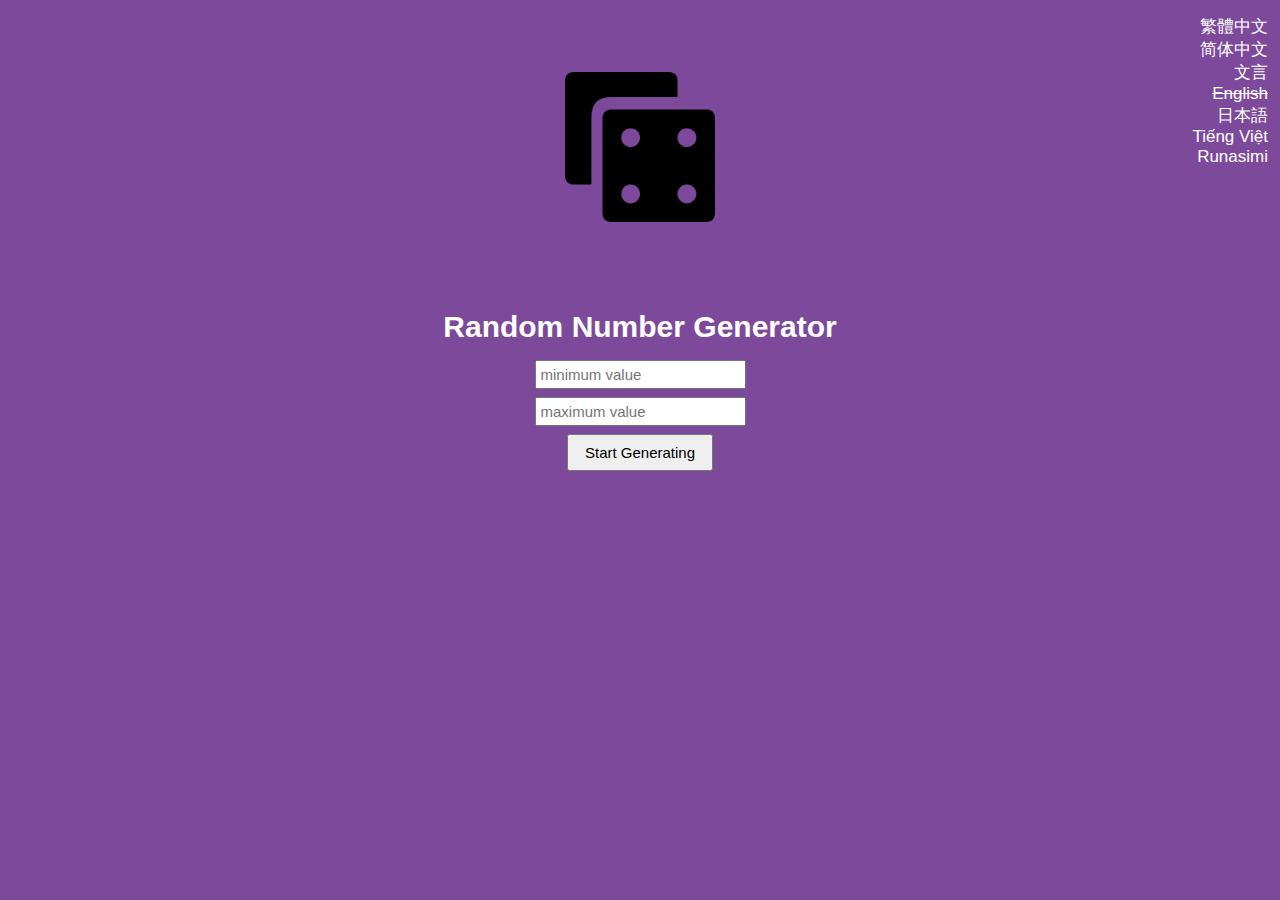
<file: en/index.html>
<!DOCTYPE html>
<html lang="en">
<head>
    <meta charset="UTF-8">
    <title>Random Number Generator</title>
    <link rel="stylesheet" href="../src/style.css?v=230808">
    <link rel="icon" type="image/png" href="../src/icon.png?v=230806">
    <link rel="apple-touch-icon" sizes="180x180" href="../src/icon.png?v=230806">
</head>
<body>
    <div class="head">
      <div class="language-selector">
        <li><a class="language2" href="../zh-TW">繁體中文</a></li>
        <li><a class="language2" href="../zh-CN/">简体中文</a></li>
        <li><a class="language2" href="../zh-classical/">文言</a></li>
        <li><a class="language1" href="../en/">English</a></li>
        <li><a class="language2" href="../ja/">日本語</a></li>
        <li><a class="language2" href="../vi/">Tiếng Việt</a></li>
        <li><a class="language2" href="../qu/">Runasimi</a></li>
      </div>
      <div class="img">
        <img class="logo" src="../src/logo.png?v=230806">
      </div>
    </div>
    <div class="body">
      <h1>Random Number Generator</h1>
      <input type="number" id="minInput" placeholder="minimum value">
      <br>
      <input type="number" id="maxInput" placeholder="maximum value">
      <br>
      <button id="generateButton" onclick="generateRandomNumber()">Start Generating</button>
      <br>
      <p id="result"></p>
    </div>
    <script>
        function generateRandomNumber() {
            var minInput = document.getElementById("minInput").value;
            var maxInput = document.getElementById("maxInput").value;
            var resultElement = document.getElementById("result");

            if (minInput.trim() === "" || maxInput.trim() === "") {
                resultElement.textContent = "Please enter a valid number range.";
                return;
            }

            var minValue = parseInt(minInput);
            var maxValue = parseInt(maxInput);

            if (isNaN(minValue) || isNaN(maxValue)) {
                resultElement.textContent = "Please enter a valid number range.";
                return;
            }

            if (minValue > maxValue) {
                resultElement.textContent = "Please enter the correct range, the minimum value should be less than or equal to the maximum value.";
                return;
            }

            var randomNumber = Math.floor(Math.random() * (maxValue - minValue + 1)) + minValue;
            resultElement.textContent = "Random Number: " + randomNumber;
        }
    </script>
</body>
</html>
</file>
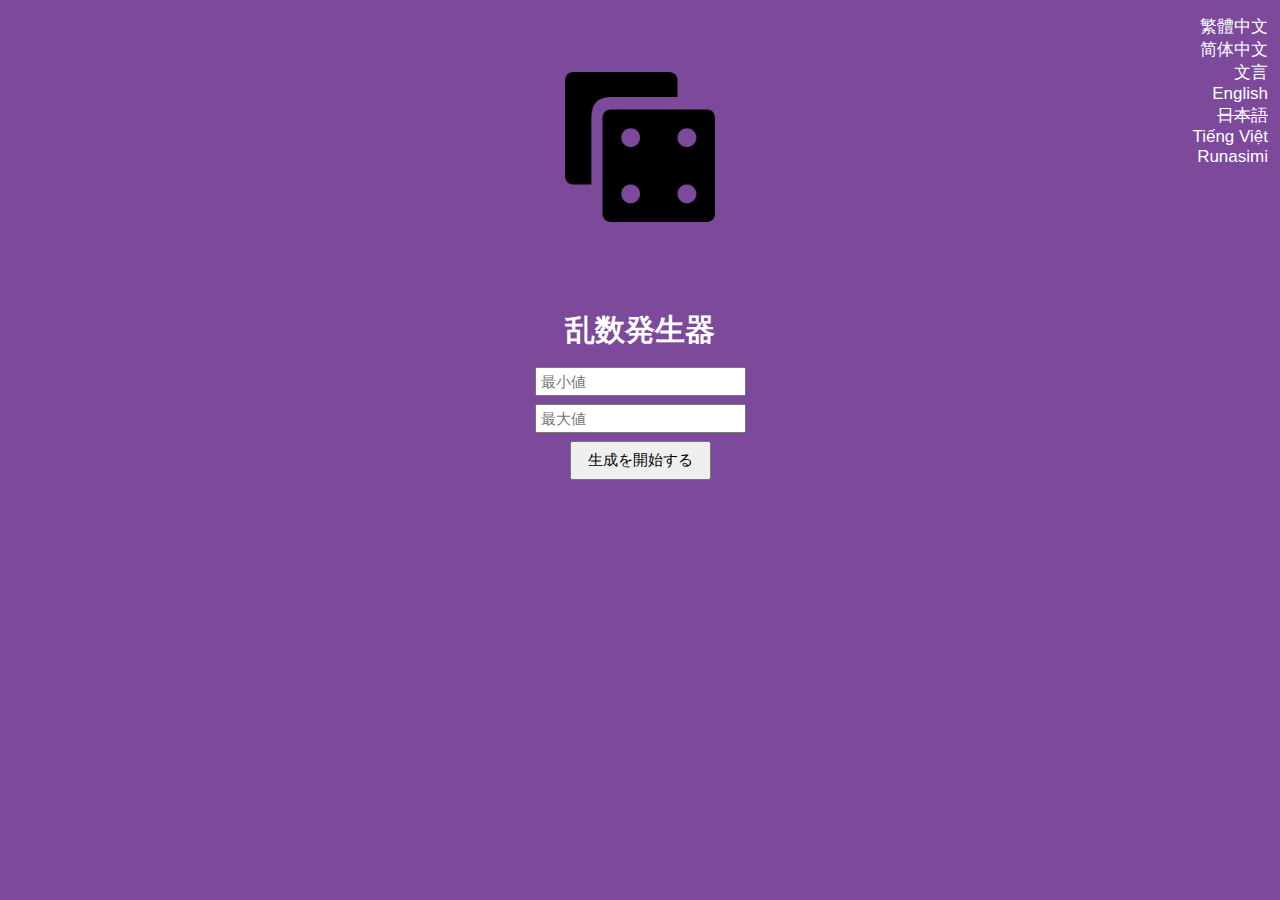
<file: ja/index.html>
<!DOCTYPE html>
<html lang="ja">
<head>
    <meta charset="UTF-8">
    <title>乱数発生器</title>
    <link rel="stylesheet" href="../src/style.css?v=230808">
    <link rel="icon" type="image/png" href="../src/icon.png?v=230806">
    <link rel="apple-touch-icon" sizes="180x180" href="../src/icon.png?v=230806">
</head>
<body>
    <div class="head">
      <div class="language-selector">
        <li><a class="language2" href="../zh-TW">繁體中文</a></li>
        <li><a class="language2" href="../zh-CN/">简体中文</a></li>
        <li><a class="language2" href="../zh-classical/">文言</a></li>
        <li><a class="language2" href="../en/">English</a></li>
        <li><a class="language1" href="../ja/">日本語</a></li>
        <li><a class="language2" href="../vi/">Tiếng Việt</a></li>
        <li><a class="language2" href="../qu/">Runasimi</a></li>
      </div>
      <div class="img">
        <img class="logo" src="../src/logo.png?v=230806">
      </div>
    </div>
    <div class="body">
      <h1>乱数発生器</h1>
      <input type="number" id="minInput" placeholder="最小値">
      <br>
      <input type="number" id="maxInput" placeholder="最大値">
      <br>
      <button id="generateButton" onclick="generateRandomNumber()">生成を開始する</button>
      <br>
      <p id="result"></p>
    </div>
    <script>
        function generateRandomNumber() {
            var minInput = document.getElementById("minInput").value;
            var maxInput = document.getElementById("maxInput").value;
            var resultElement = document.getElementById("result");

            if (minInput.trim() === "" || maxInput.trim() === "") {
                resultElement.textContent = "有効な範囲の数値を入力してください。";
                return;
            }

            var minValue = parseInt(minInput);
            var maxValue = parseInt(maxInput);

            if (isNaN(minValue) || isNaN(maxValue)) {
                resultElement.textContent = "有効な範囲の数値を入力してください。";
                return;
            }

            if (minValue > maxValue) {
                resultElement.textContent = "正しい範囲を入力してください。最小値は最大値以下である必要があります。";
                return;
            }

            var randomNumber = Math.floor(Math.random() * (maxValue - minValue + 1)) + minValue;
            resultElement.textContent = "乱数: " + randomNumber;
        }
    </script>
</body>
</html>
</file>
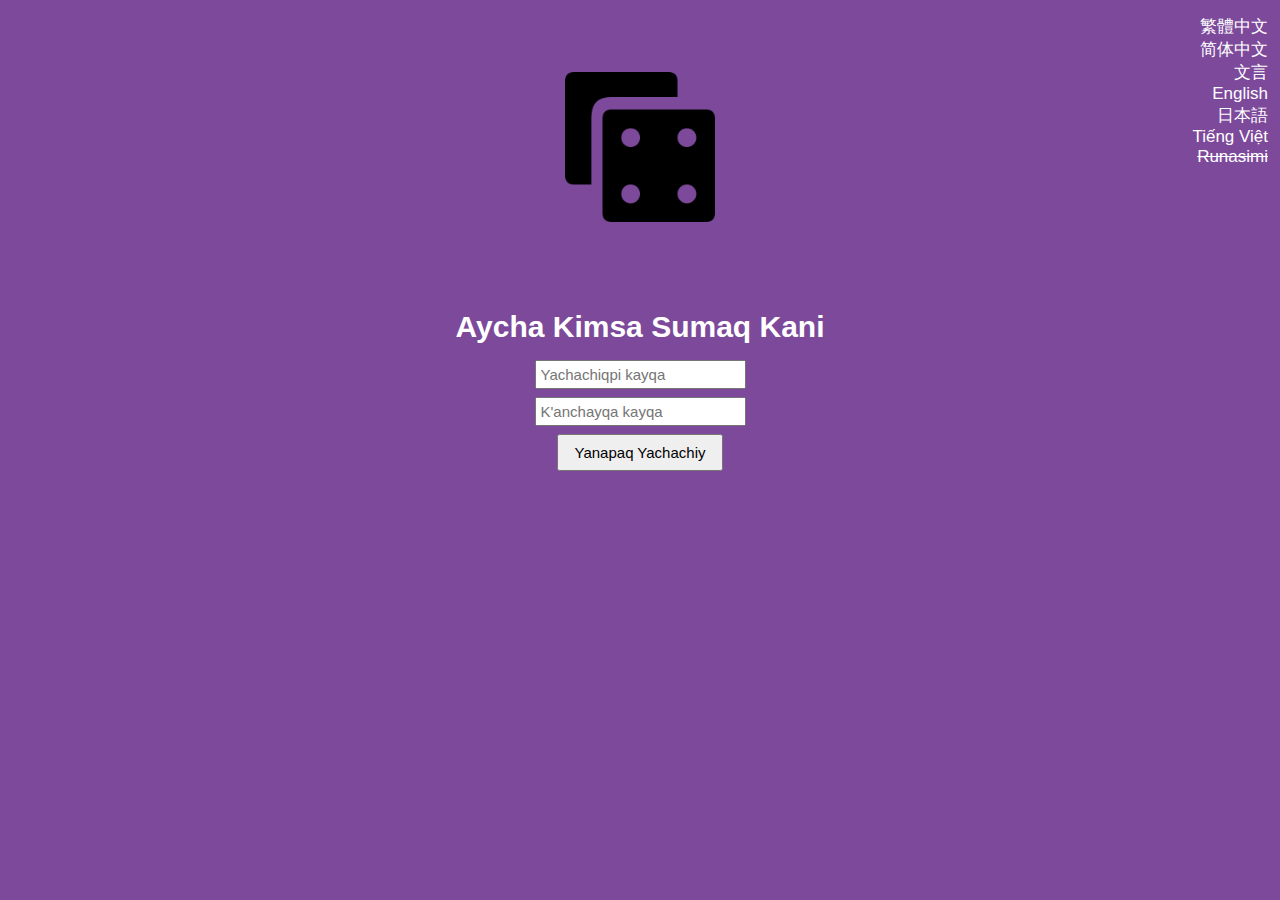
<file: qu/index.html>
<!DOCTYPE html>
<html lang="qu">
<head>
    <meta charset="UTF-8">
    <title>Aycha Kimsa Sumaq Kani</title>
    <link rel="stylesheet" href="../src/style.css?v=230808">
    <link rel="icon" type="image/png" href="../src/icon.png?v=230806">
    <link rel="apple-touch-icon" sizes="180x180" href="../src/icon.png?v=230806">
</head>
<body>
    <div class="head">
      <div class="language-selector">
        <li><a class="language2" href="../zh-TW">繁體中文</a></li>
        <li><a class="language2" href="../zh-CN/">简体中文</a></li>
        <li><a class="language2" href="../zh-classical/">文言</a></li>
        <li><a class="language2" href="../en/">English</a></li>
        <li><a class="language2" href="../ja/">日本語</a></li>
        <li><a class="language2" href="../vi/">Tiếng Việt</a></li>
        <li><a class="language1" href="../qu/">Runasimi</a></li>
      </div>
      <div class="img">
        <img class="logo" src="../src/logo.png?v=230806">
      </div>
    </div>
    <div class="body">
      <h1>Aycha Kimsa Sumaq Kani</h1>
      <input type="number" id="minInput" placeholder="Yachachiqpi kayqa">
      <br>
      <input type="number" id="maxInput" placeholder="K'anchayqa kayqa">
      <br>
      <button id="generateButton" onclick="generateRandomNumber()">Yanapaq Yachachiy</button>
      <br>
      <p id="result"></p>
    </div>
    <script>
        function generateRandomNumber() {
            var minInput = document.getElementById("minInput").value;
            var maxInput = document.getElementById("maxInput").value;
            var resultElement = document.getElementById("result");

            if (minInput.trim() === "" || maxInput.trim() === "") {
                resultElement.textContent = "Yupayqa munay ñiqinpi maypiriy.";
                return;
            }

            var minValue = parseInt(minInput);
            var maxValue = parseInt(maxInput);

            if (isNaN(minValue) || isNaN(maxValue)) {
                resultElement.textContent = "Yupayqa munay ñiqinpi maypiriy.";
                return;
            }

            if (minValue > maxValue) {
                resultElement.textContent = "Yupayqa qillqan kani, k'anchay ñiqinpi sutinmi k'anchay qillqapi yanapaq.";
                return;
            }

            var randomNumber = Math.floor(Math.random() * (maxValue - minValue + 1)) + minValue;
            resultElement.textContent = "Yanapaq Qillqa: " + randomNumber;
        }
    </script>
</body>
</html>
</file>
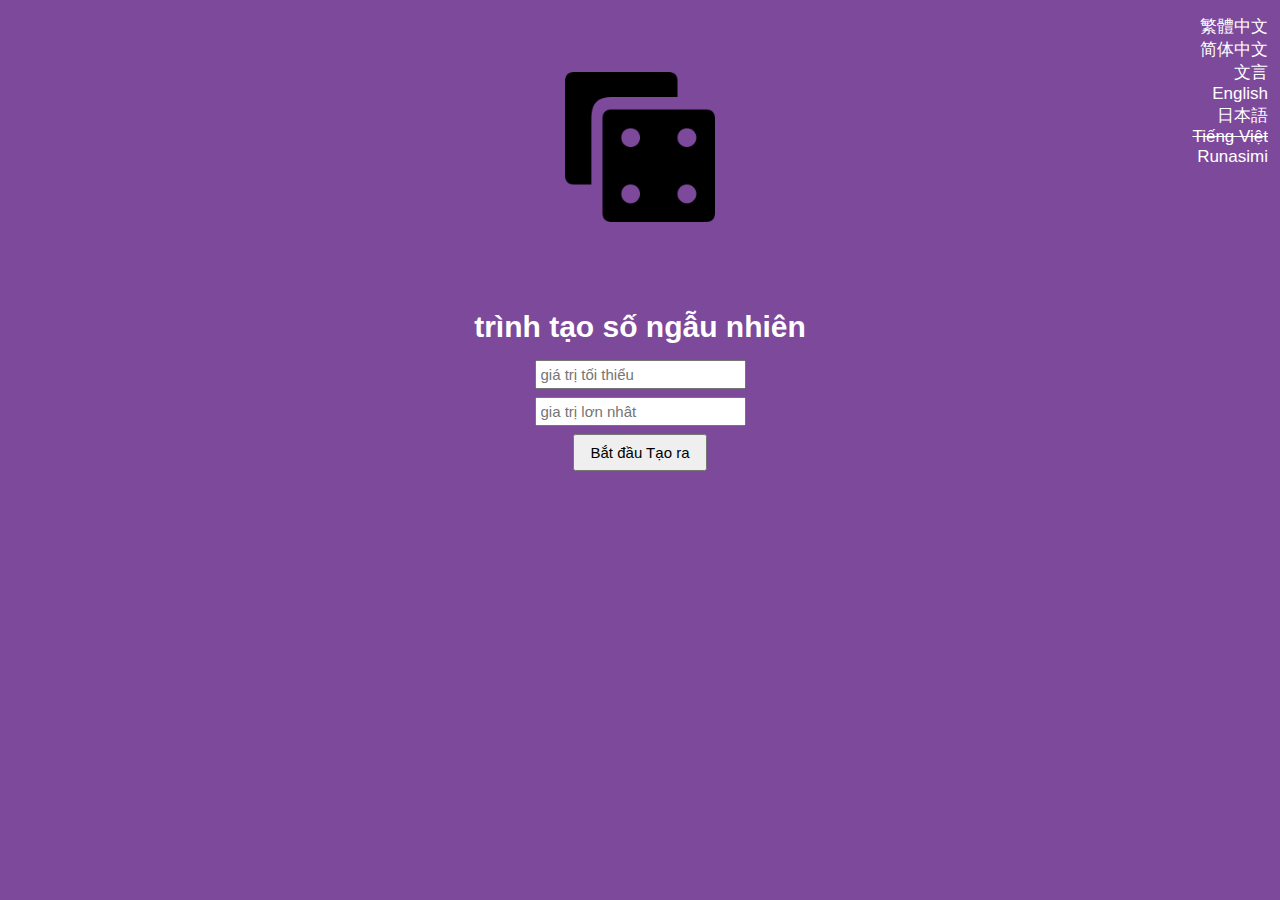
<file: vi/index.html>
<!DOCTYPE html>
<html lang="vi">
<head>
    <meta charset="UTF-8">
    <title>trình tạo số ngẫu nhiên</title>
    <link rel="stylesheet" href="../src/style.css?v=230808">
    <link rel="icon" type="image/png" href="../src/icon.png?v=230806">
    <link rel="apple-touch-icon" sizes="180x180" href="../src/icon.png?v=230806">
</head>
<body>
    <div class="head">
      <div class="language-selector">
        <li><a class="language2" href="../zh-TW">繁體中文</a></li>
        <li><a class="language2" href="../zh-CN/">简体中文</a></li>
        <li><a class="language2" href="../zh-classical/">文言</a></li>
        <li><a class="language2" href="../en/">English</a></li>
        <li><a class="language2" href="../ja/">日本語</a></li>
        <li><a class="language1" href="../vi/">Tiếng Việt</a></li>
        <li><a class="language2" href="../qu/">Runasimi</a></li>
      </div>
      <div class="img">
        <img class="logo" src="../src/logo.png?v=230806">
      </div>
    </div>
    <div class="body">
      <h1>trình tạo số ngẫu nhiên</h1>
      <input type="number" id="minInput" placeholder="giá trị tối thiểu">
      <br>
      <input type="number" id="maxInput" placeholder="gia trị lơn nhât">
      <br>
      <button id="generateButton" onclick="generateRandomNumber()">Bắt đầu Tạo ra</button>
      <br>
      <p id="result"></p>
    </div>
    <script>
        function generateRandomNumber() {
            var minInput = document.getElementById("minInput").value;
            var maxInput = document.getElementById("maxInput").value;
            var resultElement = document.getElementById("result");

            if (minInput.trim() === "" || maxInput.trim() === "") {
                resultElement.textContent = "Vui lòng nhập một dãy số hợp lệ.";
                return;
            }

            var minValue = parseInt(minInput);
            var maxValue = parseInt(maxInput);

            if (isNaN(minValue) || isNaN(maxValue)) {
                resultElement.textContent = "Vui lòng nhập một dãy số hợp lệ.";
                return;
            }

            if (minValue > maxValue) {
                resultElement.textContent = "Vui lòng nhập phạm vi chính xác, giá trị tối thiểu phải nhỏ hơn hoặc bằng giá trị tối đa.";
                return;
            }

            var randomNumber = Math.floor(Math.random() * (maxValue - minValue + 1)) + minValue;
            resultElement.textContent = "số ngẫu nhiên: " + randomNumber;
        }
    </script>
</body>
</html>
</file>
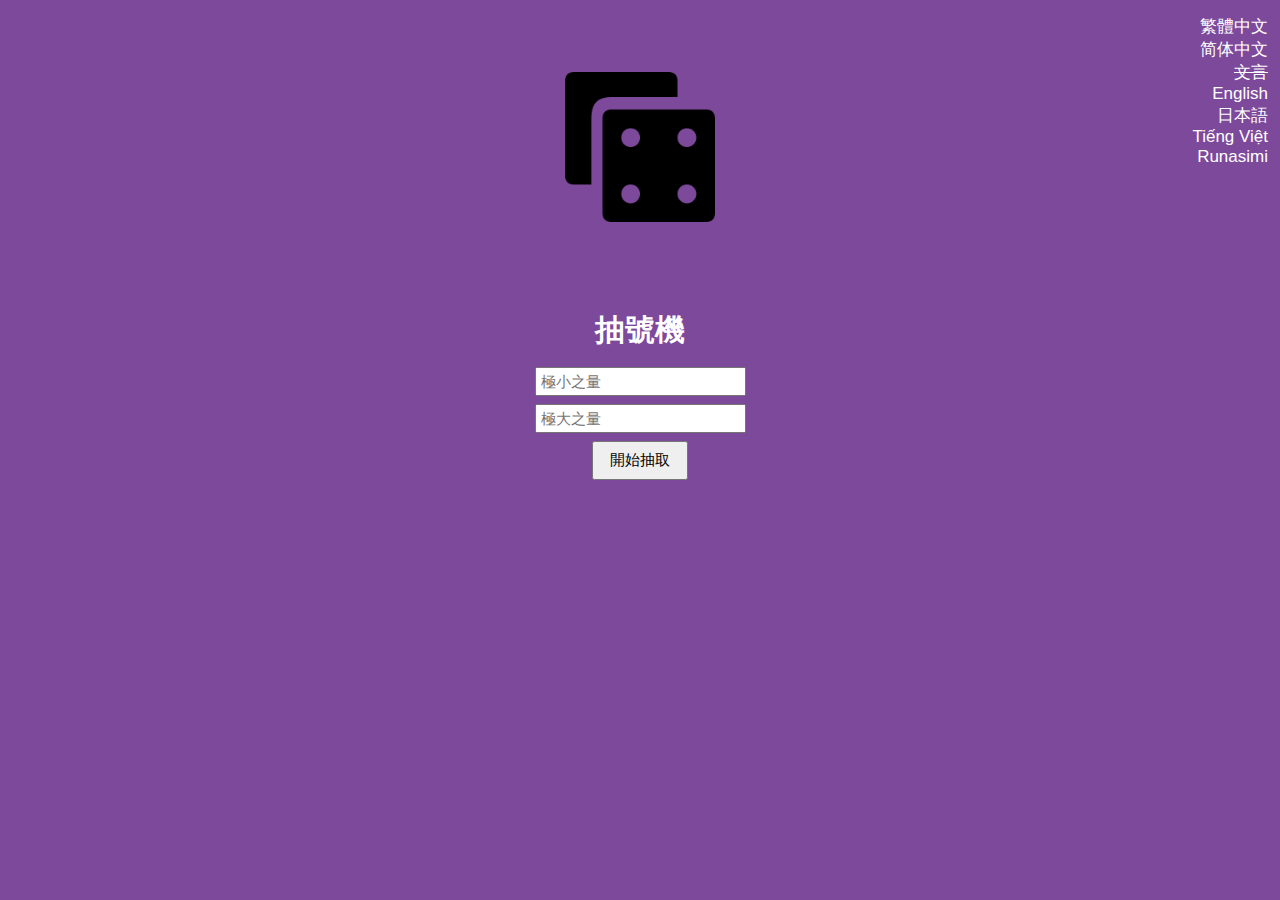
<file: zh-classical/index.html>
<!DOCTYPE html>
<html lang="zh-classical">
<head>
    <meta charset="UTF-8">
    <title>抽號機</title>
    <link rel="stylesheet" href="../src/style.css?v=230808">
    <link rel="icon" type="image/png" href="../src/icon.png?v=230806">
    <link rel="apple-touch-icon" sizes="180x180" href="../src/icon.png?v=230806">
</head>
<body>
    <div class="head">
      <div class="language-selector">
        <li><a class="language2" href="../zh-TW">繁體中文</a></li>
        <li><a class="language2" href="../zh-CN/">简体中文</a></li>
        <li><a class="language1" href="../zh-classical/">文言</a></li>
        <li><a class="language2" href="../en/">English</a></li>
        <li><a class="language2" href="../ja/">日本語</a></li>
        <li><a class="language2" href="../vi/">Tiếng Việt</a></li>
        <li><a class="language2" href="../qu/">Runasimi</a></li>
      </div>
      <div class="img">
        <img class="logo" src="../src/logo.png?v=230806">
      </div>
    </div>
    <div class="body">
      <h1>抽號機</h1>
      <input type="number" id="minInput" placeholder="極小之量">
      <br>
      <input type="number" id="maxInput" placeholder="極大之量">
      <br>
      <button id="generateButton" onclick="generateRandomNumber()">開始抽取</button>
      <br>
      <p id="result"></p>
    </div>
    <script>
        function generateRandomNumber() {
            var minInput = document.getElementById("minInput").value;
            var maxInput = document.getElementById("maxInput").value;
            var resultElement = document.getElementById("result");

            if (minInput.trim() === "" || maxInput.trim() === "") {
                resultElement.textContent = "請輸入有效之數字範圍。";
                return;
            }

            var minValue = parseInt(minInput);
            var maxValue = parseInt(maxInput);

            if (isNaN(minValue) || isNaN(maxValue)) {
                resultElement.textContent = "請輸入有效之數字範圍。";
                return;
            }

            if (minValue > maxValue) {
                resultElement.textContent = "請輸入正確之範圍，其最小當小於等於最大也。";
                return;
            }

            var randomNumber = Math.floor(Math.random() * (maxValue - minValue + 1)) + minValue;
            resultElement.textContent = "隨機數: " + randomNumber;
        }
    </script>
</body>
</html>
</file>
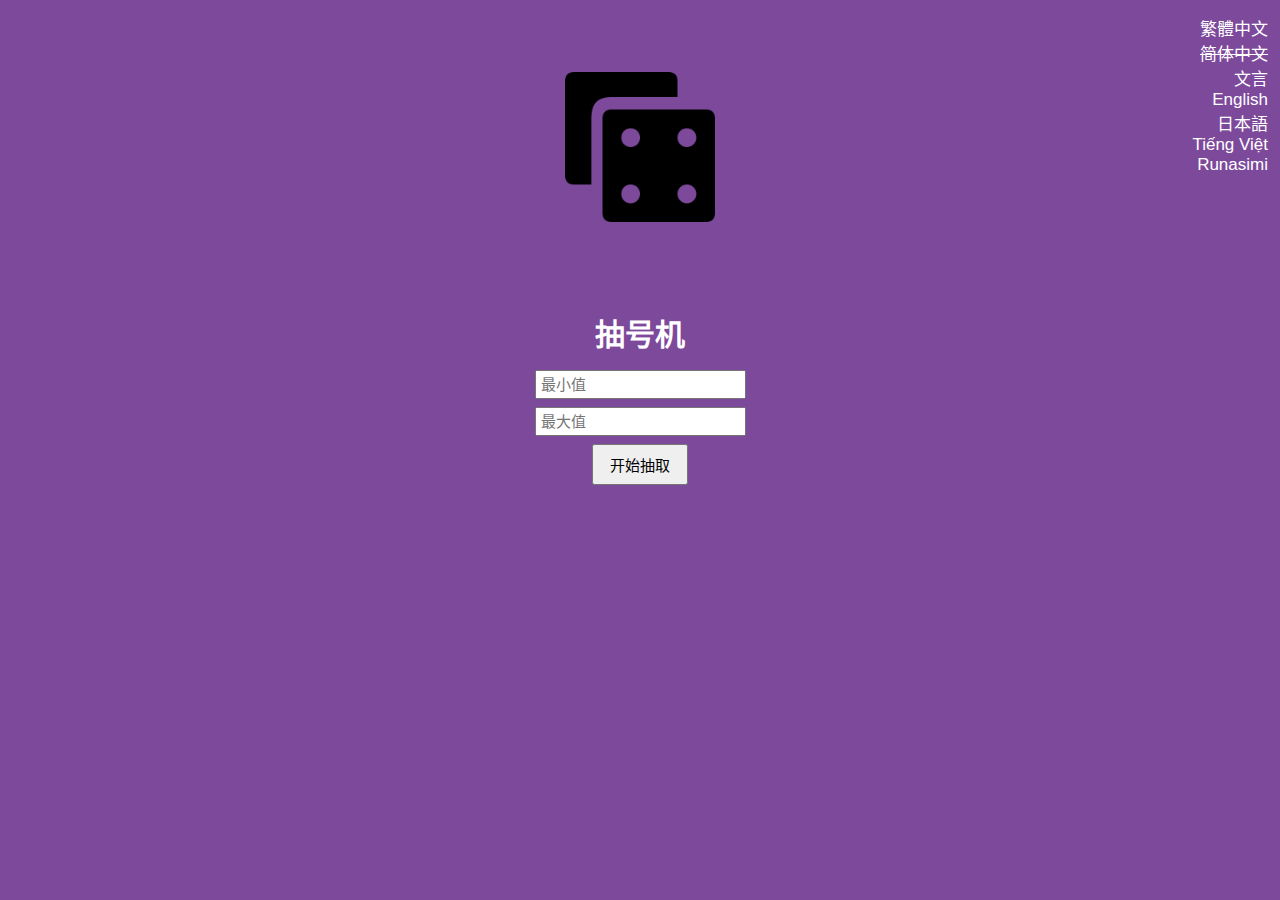
<file: zh-CN/index.html>
<!DOCTYPE html>
<html lang="zh-CN">
<head>
    <meta charset="UTF-8">
    <title>抽号机</title>
    <link rel="stylesheet" href="../src/style.css?v=230808">
    <link rel="icon" type="image/png" href="../src/icon.png?v=230806">
    <link rel="apple-touch-icon" sizes="180x180" href="../src/icon.png?v=230806">
</head>
<body>
    <div class="head">
      <div class="language-selector">
        <li><a class="language2" href="../zh-TW">繁體中文</a></li>
        <li><a class="language1" href="../zh-CN/">简体中文</a></li>
        <li><a class="language2" href="../zh-classical/">文言</a></li>
        <li><a class="language2" href="../en/">English</a></li>
        <li><a class="language2" href="../ja/">日本語</a></li>
        <li><a class="language2" href="../vi/">Tiếng Việt</a></li>
        <li><a class="language2" href="../qu/">Runasimi</a></li>
      </div>
      <div class="img">
        <img class="logo" src="../src/logo.png?v=230806">
      </div>
    </div>
    <div class="body">
      <h1>抽号机</h1>
      <input type="number" id="minInput" placeholder="最小值">
      <br>
      <input type="number" id="maxInput" placeholder="最大值">
      <br>
      <button id="generateButton" onclick="generateRandomNumber()">开始抽取</button>
      <br>
      <p id="result"></p>
    </div>
    <script>
        function generateRandomNumber() {
            var minInput = document.getElementById("minInput").value;
            var maxInput = document.getElementById("maxInput").value;
            var resultElement = document.getElementById("result");

            if (minInput.trim() === "" || maxInput.trim() === "") {
                resultElement.textContent = "请输入有效的数字范围。";
                return;
            }

            var minValue = parseInt(minInput);
            var maxValue = parseInt(maxInput);

            if (isNaN(minValue) || isNaN(maxValue)) {
                resultElement.textContent = "请输入有效的数字范围。";
                return;
            }

            if (minValue > maxValue) {
                resultElement.textContent = "请输入正确的范围，最小值应小于等于最大值。";
                return;
            }

            var randomNumber = Math.floor(Math.random() * (maxValue - minValue + 1)) + minValue;
            resultElement.textContent = "随机数: " + randomNumber;
        }
    </script>
</body>
</html>
</file>
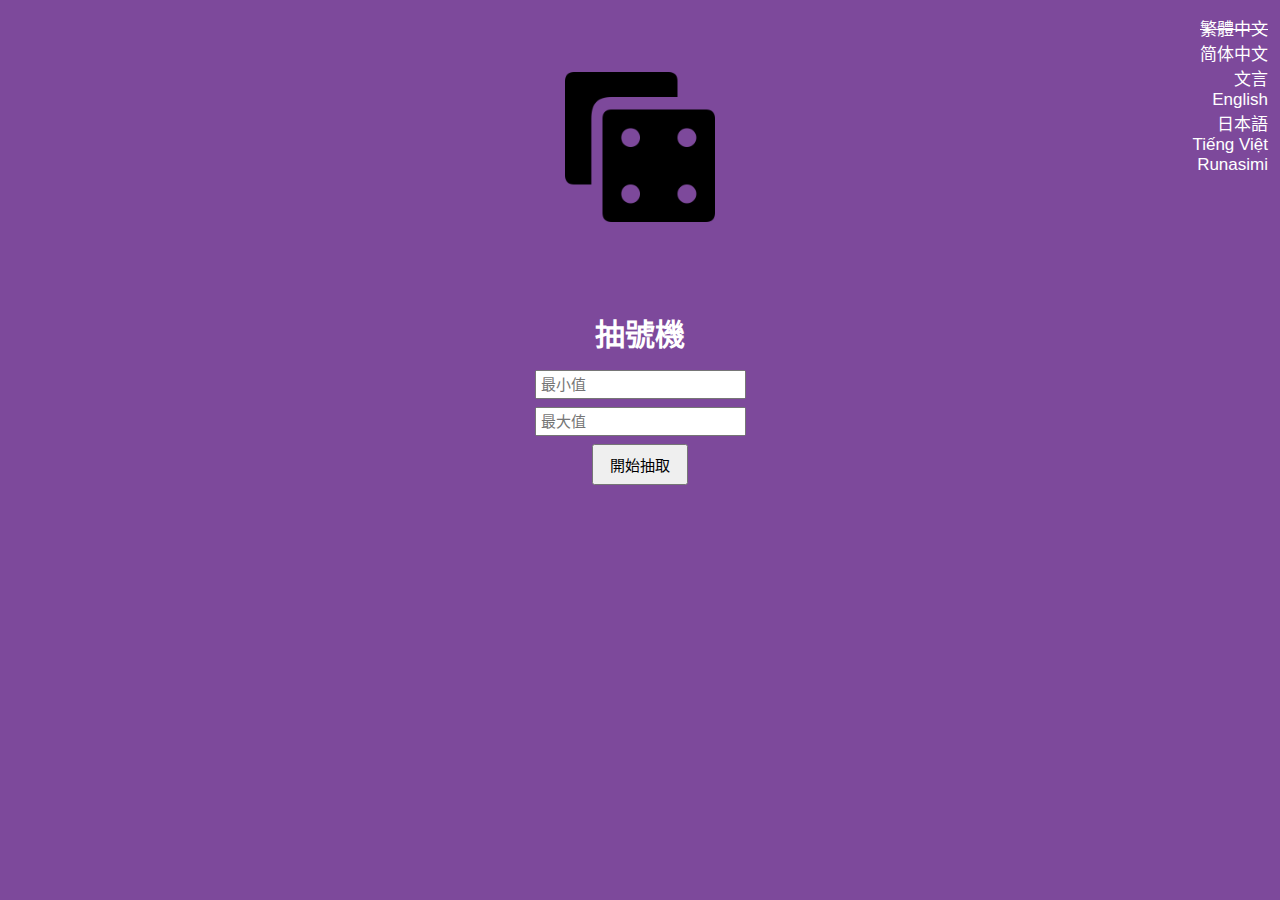
<file: zh-TW/index.html>
<!DOCTYPE html>
<html lang="zh-TW">
<head>
    <meta charset="UTF-8">
    <title>抽號機</title>
    <link rel="stylesheet" href="../src/style.css?v=230808">
    <link rel="icon" type="image/png" href="../src/icon.png?v=230806">
    <link rel="apple-touch-icon" sizes="180x180" href="../src/icon.png?v=230806">
</head>
<body>
    <div class="head">
      <div class="language-selector">
        <li><a class="language1" href="../zh-TW">繁體中文</a></li>
        <li><a class="language2" href="../zh-CN/">简体中文</a></li>
        <li><a class="language2" href="../zh-classical/">文言</a></li>
        <li><a class="language2" href="../en/">English</a></li>
        <li><a class="language2" href="../ja/">日本語</a></li>
        <li><a class="language2" href="../vi/">Tiếng Việt</a></li>
        <li><a class="language2" href="../qu/">Runasimi</a></li>
      </div>
      <div class="img">
        <img class="logo" src="../src/logo.png?v=230806">
      </div>
    </div>
    <div class="body">
      <h1>抽號機</h1>
      <input type="number" id="minInput" placeholder="最小值">
      <br>
      <input type="number" id="maxInput" placeholder="最大值">
      <br>
      <button id="generateButton" onclick="generateRandomNumber()">開始抽取</button>
      <br>
      <p id="result"></p>
    </div>
    <script>
        function generateRandomNumber() {
            var minInput = document.getElementById("minInput").value;
            var maxInput = document.getElementById("maxInput").value;
            var resultElement = document.getElementById("result");

            if (minInput.trim() === "" || maxInput.trim() === "") {
                resultElement.textContent = "請輸入有效的數字範圍。";
                return;
            }

            var minValue = parseInt(minInput);
            var maxValue = parseInt(maxInput);

            if (isNaN(minValue) || isNaN(maxValue)) {
                resultElement.textContent = "請輸入有效的數字範圍。";
                return;
            }

            if (minValue > maxValue) {
                resultElement.textContent = "請輸入正確的範圍，最小值應小於等於最大值。";
                return;
            }

            var randomNumber = Math.floor(Math.random() * (maxValue - minValue + 1)) + minValue;
            resultElement.textContent = "隨機數: " + randomNumber;
        }
    </script>
</body>
</html>
</file>
<file: src/style.css>
body {
  font-family: Arial, sans-serif;
  text-align: center;
  background: #7D499B;
}

h1 {
  font-size: 30px;
  margin-bottom: 16px;
  color: white;
}

#minInput, #maxInput {
  font-size: 15px;
  margin-bottom: 8px;
  padding: 4px;
}

#result {
  font-size: 15px;
  margin-bottom: 8px;
  padding: 4px;
  color: white;
}

#generateButton {
  font-size: 15px;
  padding: 8px 16px;
}

.footer {
  position: absolute;
  bottom: 10px;
  text-align: center;
  padding: 10px;
  font-size: 15px;
}

.img {
  text-align: center;
  padding: 5vw 0;
}

.logo {
  width: 150px;
  height: 150px;
}

.head {
  padding: 0 20vw;
}

.body {
  padding: 0 20vw;
}

.language-selector {
  position:absolute;
  -webkit-user-select:none;
  -moz-user-select:none;
  -ms-user-select:none;
  user-select:none;
  top:15px;
  text-align:right;
  right:10px;
  list-style:none;
  cursor:pointer;
  padding:0 2px;
}

.language1{
  text-decoration: line-through;
  color: white;
  font-size: 17px;
}

.language2{
  text-decoration: none;
  color: white;
  font-size: 17px;
}
</file>
